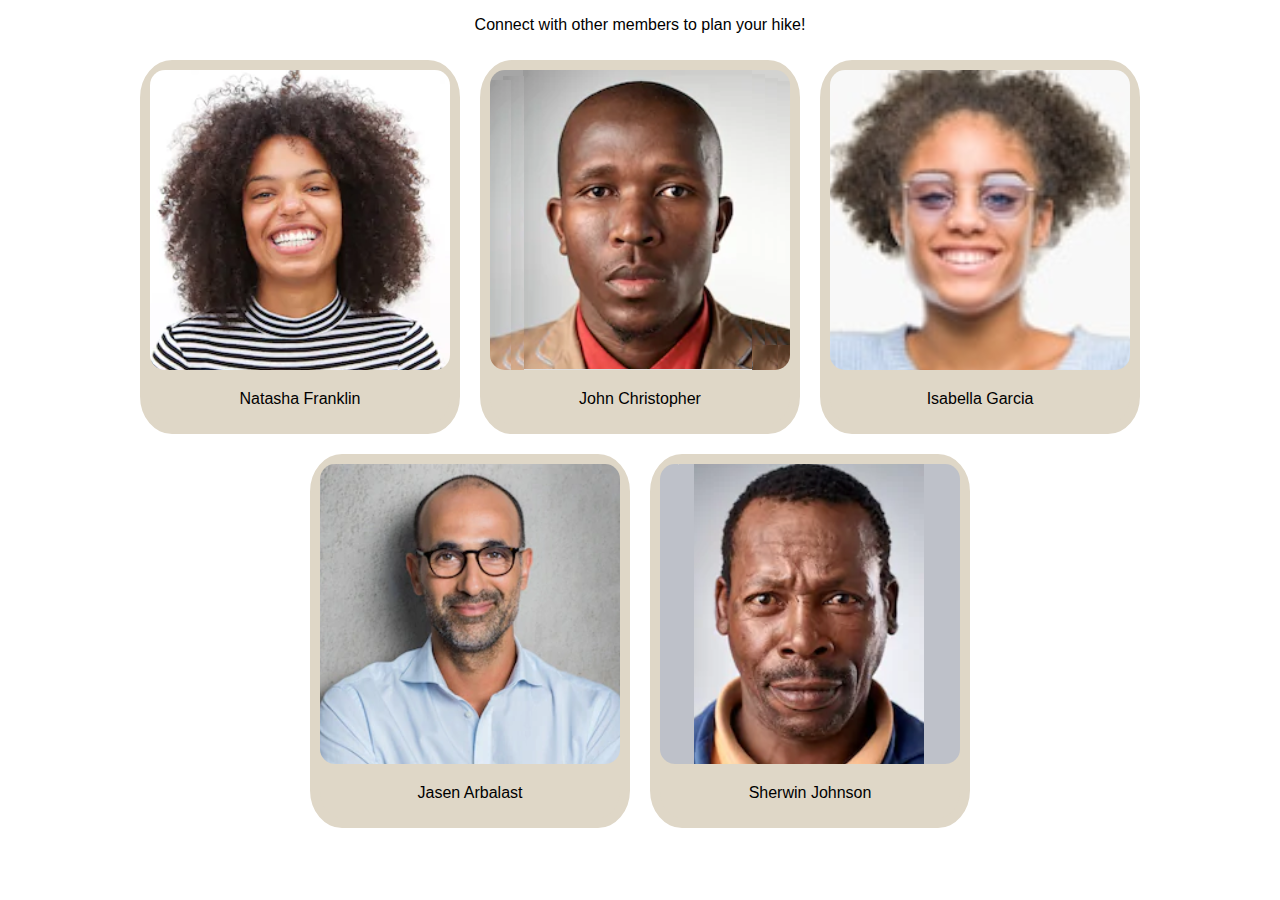
<file: members.html>
<!DOCTYPE html>
<html lang="en">
<head>
    <meta charset="UTF-8">
    <meta name="viewport" content="width=device-width, initial-scale=1.0">
    <link rel="stylesheet" type="text/css" href="./css/style.css">
    <title>Members | Hike!</title>
</head>
<body class="members">
    <nav>
        <!-- insert navbar code here -->
    </nav>
    <p class="members">Connect with other members to plan your hike!</p>
    <div id="users-display">
        <!-- <div class="user">
            <img src="./images/users/User5.png" alt="Natasha Franklin">
            <p>Natasha Franklin</p>
        </div> -->
    </div>

    <script src="./script.js"></script>

</body>
</html>
</file>
<file: css/style.css>
/* Hike Project Notes

Color Palette:
gray #333a35
orange #eca419
white

Font (from Google Fonts):
Muli

Icons (from FontAwesome):
fa-instagram, fa-facebook, fa-pinterest, fa-search
*/

body {
    background-color:#333a35;
    font-family: 'Muli', sans-serif;
    margin: 0;
    padding: 0;
}

.container {
    display: flex;
    flex-direction: column;
    margin: 0 55px 0 0;
}

.features {
    display: flex;
    justify-content: center;
    color: white;
    width: auto;
    height: 480px;
    margin: 0;
    padding: 0;
}

a#features:link, a#features:visited {
    color: white;
    text-decoration: none;
    font-weight: bold;
}

a#features:hover, a#features:active {
    color: #eca419;
    text-decoration: none;
    font-weight: bold;
}

.features-left {
    background-image: url("../images/desert780x477.jpg");
    background-size: cover;
    background-repeat: no-repeat;
    width: 65%;
    margin: 0;
    padding: 0;
    font-size: 2.5em;
    display: flex;
    justify-content: center;
    align-items: flex-end;
}

.desert {
    border-bottom: 2px solid #eca419;
    height: 100%;
    text-align: bottom;
    display: flex;
    flex-direction: column;
    justify-content: flex-end;
    text-align: center;
    width: 95%;
    padding: 40px;
    margin: 59px 40px;
}

.features-right {
    display: flex;
    flex-direction: column;
    width: 35%;
    height: 100%;
    font-size: x-large;
}

.stream {
    background-image: url("../images/stream420x240.jpg");
    background-size: cover;
    background-repeat: no-repeat;
    width: auto;
    height: 50%;
    margin: 0;
    padding: 22px 40px;
    display: flex;
    align-items: flex-end;
}

.wilderness {
    background-image: url("../images/relax420x237.jpg");
    background-size: cover;
    background-repeat: no-repeat;
    width: auto;
    height: 50%;
    margin: 0;
    padding: 22px 40px;
    display: flex;
    align-items: flex-end;
}
/* CSS for members.html page */

.members {
    background-color: white;
    text-align: center;
}

#users-display {
    display: flex;
    flex-flow: row wrap;
    justify-content: center;
}

.user {
    background-color: #dfd7c7;
    border: 10px solid #dfd7c7;
    border-radius: 10%;
    margin: 10px;
}

.user > img {
    border-radius: 5%;
}
</file>
